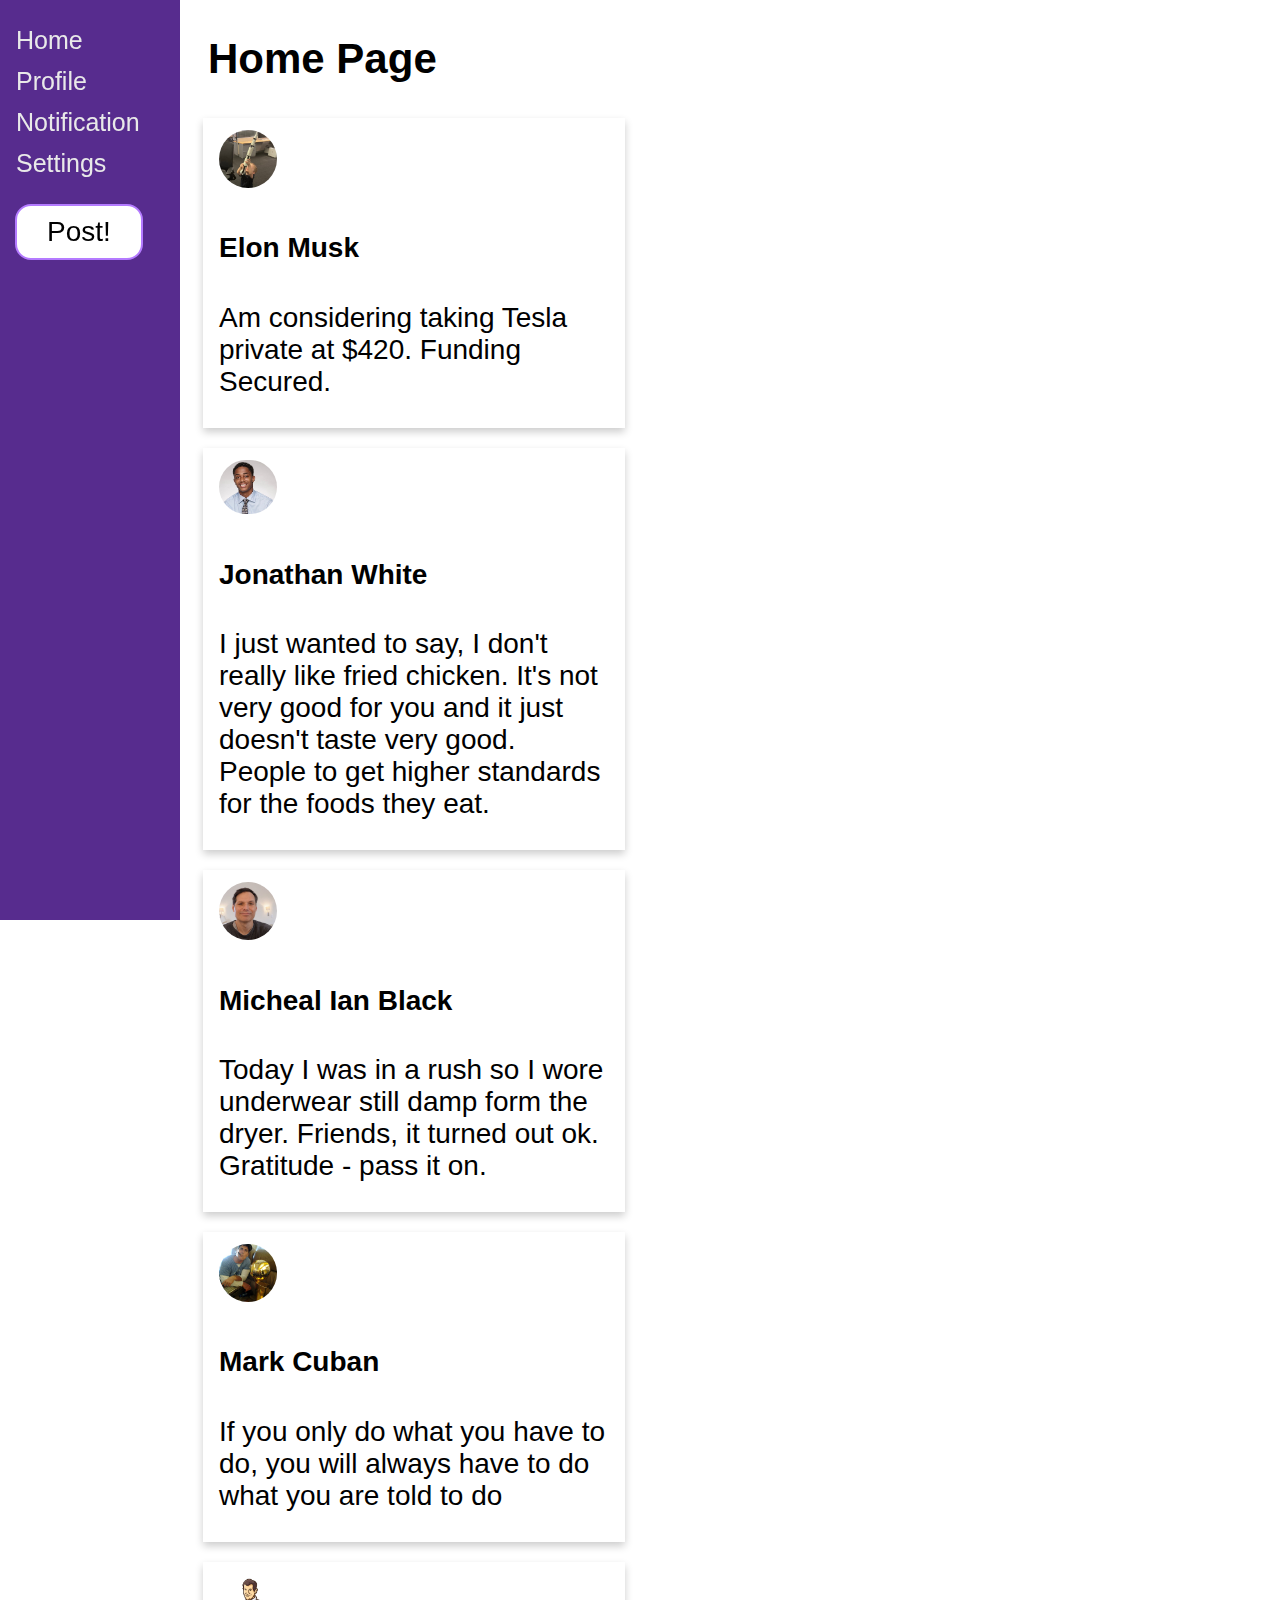
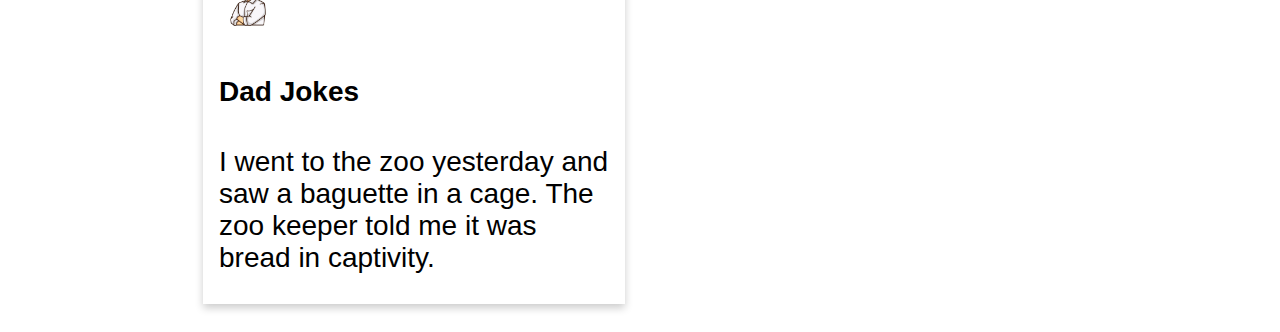
<file: index.html>
<!DOCTYPE html>
<html lang="en">
<head>
    <meta charset="UTF-8">
    <meta name="viewport" content="width=device-width, initial-scale=1.0">
    <title>Postter</title>
    <link rel="stylesheet" href="styles.css">
</head>

<body>
    <div class="sidenav">
        <a href="index.html">Home</a>
        <a href="profile.html">Profile</a>
        <a href="notice.html">Notification</a>
        <a href="settings.html">Settings</a>
        <button class="button" onclick="window.location.href='post.html'">Post!</button>
    </div>

    <div class="main">
        <h2>Home Page</h2>
        <div class="row">
        <div class="card">
            <div class="container">
                <img class="homepic" src="elon.jpg" alt="Elon Musk" style="width:15%">
                <h4>Elon Musk</h4>
                <p>Am considering taking Tesla private at $420. Funding Secured.
                </p>
            </div>
        </div>
            <div class="card">
            <div class="container">
                <img class="homepic" src="black_person.jpg" alt="Black Student" style="width:15%">
                <h4>Jonathan White</h4>
                <p>I just wanted to say, I don't really like fried chicken. It's not very good for you and
                    it just doesn't taste very good. People to get higher standards for the foods they eat.
                </p>
            </div>
            </div>
            <div class="card">
                <div class="container">
                    <img class="homepic" src="ian.jpg" alt="Micheal Black" style="width:15%">
                    <h4>Micheal Ian Black</h4>
                    <p>Today I was in a rush so I wore underwear still damp form the dryer.
                        Friends, it turned out ok. Gratitude - pass it on.
                    </p>
                </div>
            </div>
            <div class="card">
                <div class="container">
                    <img class="homepic" src="cuban.jpg" alt="Mark Cuban" style="width:15%">
                    <h4>Mark Cuban</h4>
                    <p>If you only do what you have to do, you will always have to do what
                        you are told to do
                    </p>
                </div>
            </div>
            <div class="card">
                <div class="container">
                    <img class="homepic" src="dad.jpg" alt="Dad Jokes" style="width:15%">
                    <h4>Dad Jokes</h4>
                    <p>I went to the zoo yesterday and saw a baguette in a 
                       cage. The zoo keeper told me it was bread in captivity.
                    </p>
                </div>
            </div>
    </div>
</div>
</body>
</html>
</file>
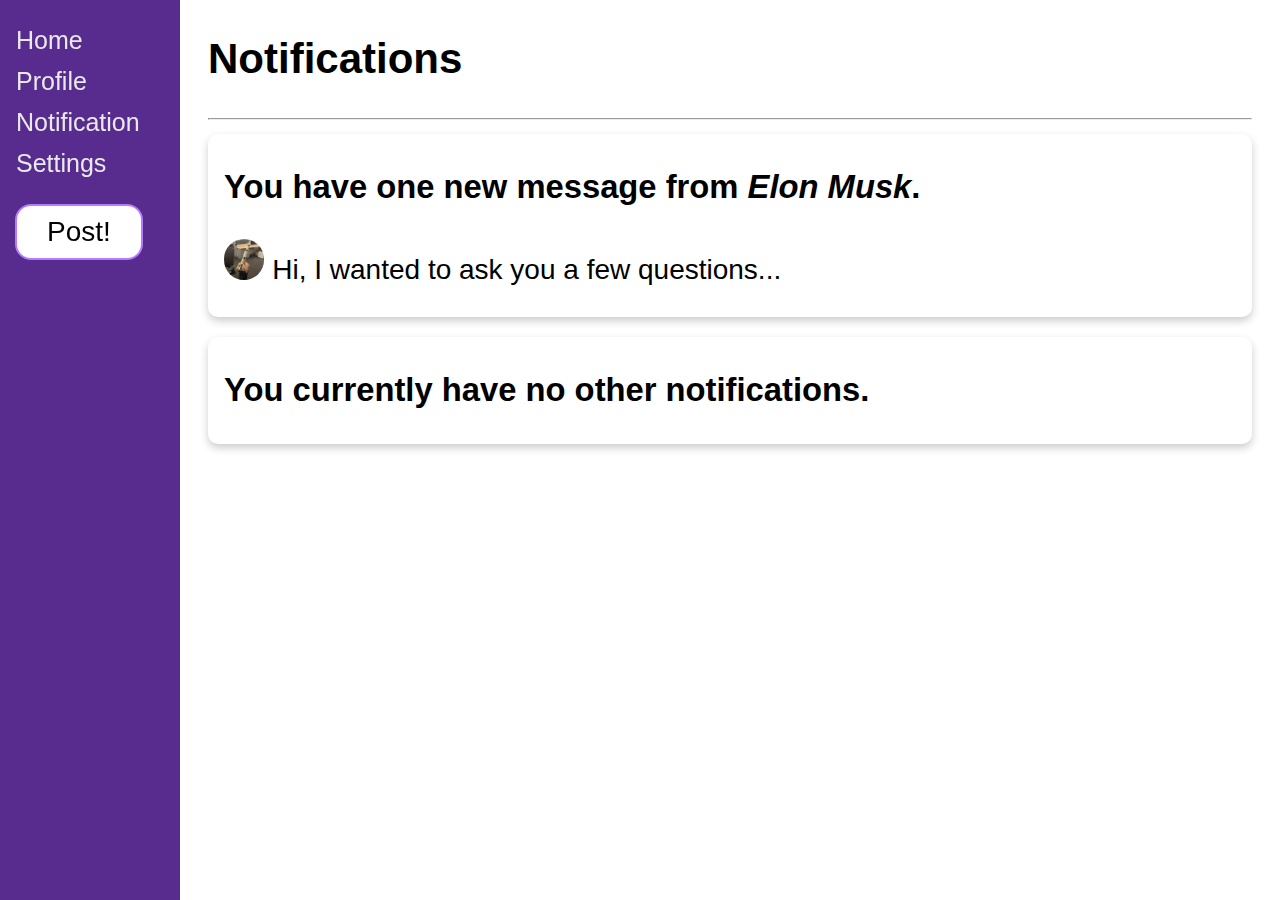
<file: notice.html>
<!DOCTYPE html>
<html lang="en">
<head>
    <meta charset="UTF-8">
    <meta name="viewport" content="width=device-width, initial-scale=1.0">
    <title>Postter</title>
    <link rel="stylesheet" href="styles.css">
</head>

<body>
    <div class="sidenav">
        <a href="index.html">Home</a>
        <a href="profile.html">Profile</a>
        <a href="notice.html">Notification</a>
        <a href="settings.html">Settings</a>
        <button class="button" onclick="window.location.href='post.html'">Post!</button>
    </div>

    <div class="main">
        <h2>Notifications</h2>
        <hr> 
        <div class="notification">
            <div class="container">   
                <h3>You have one new message from <em>Elon Musk</em>.</h3>
                <p><img class="notpic" src="elon.jpg" alt="Elon Musk">   Hi, I wanted to ask you a few questions...</p>
            </div>
        </div>
        <div class="notification">
            <div class="container">   
                <h3>You currently have no other notifications.</h3>
                <p></p>
            </div>
        </div>
    </div>
 
</body>
</html>
</file>
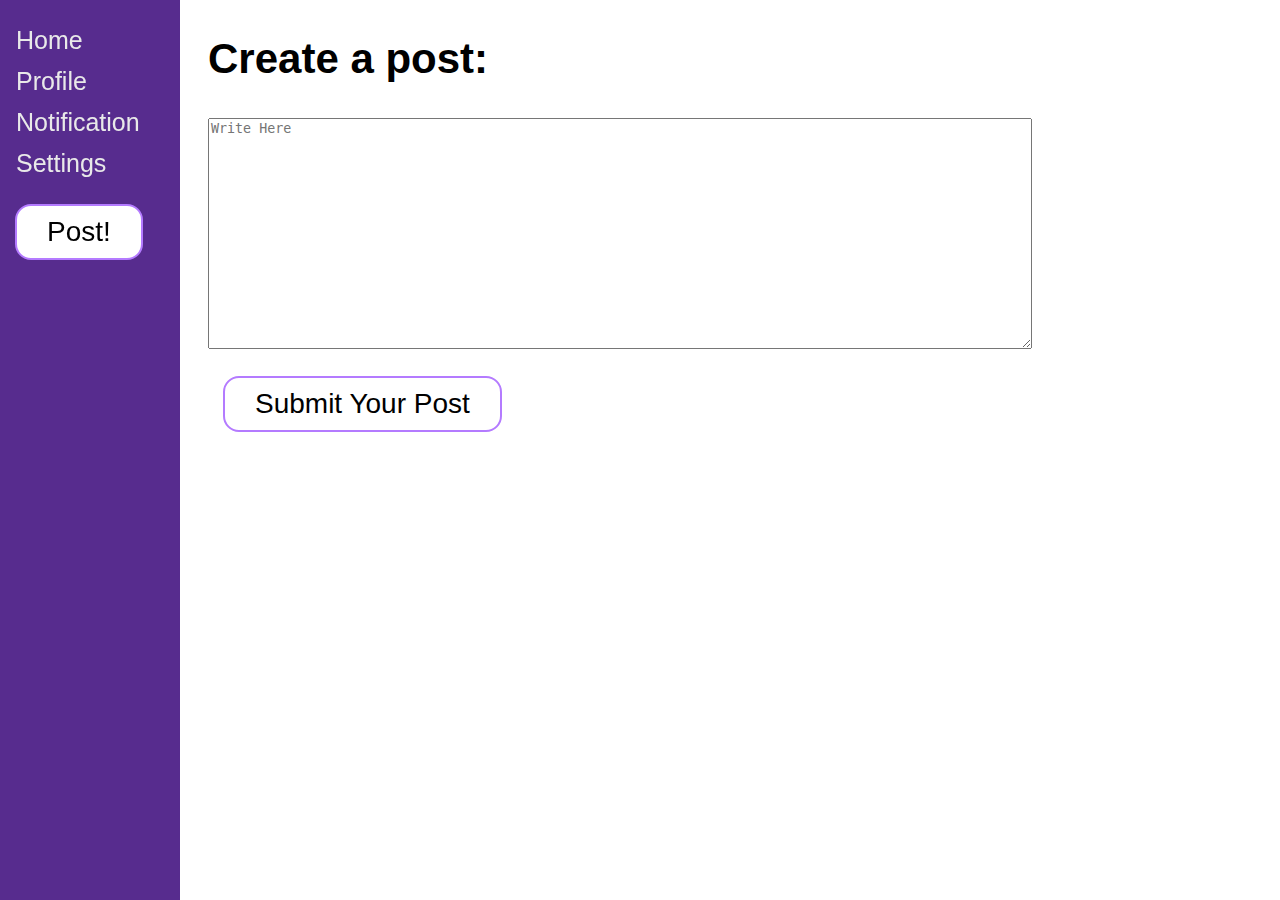
<file: post.html>
<!DOCTYPE html>
<html lang="en">
<head>
    <meta charset="UTF-8">
    <meta name="viewport" content="width=device-width, initial-scale=1.0">
    <title>Postter</title>
    <link rel="stylesheet" href="styles.css">
</head>

<body>
    <div class="sidenav">
        <a href="index.html">Home</a>
        <a href="profile.html">Profile</a>
        <a href="notice.html">Notification</a>
        <a href="settings.html">Settings</a>
        <button class="button" onclick="window.location.href='post.html'">Post!</button>
    </div>

    <div class="main">
       <h2>Create a post:</h2>
       <textarea placeholder="Write Here" rows="15" cols="100" maxlength="250"></textarea>
       <br>
       <input class="button" type="submit" value="Submit Your Post">
    </div>


</body>
</html>
</file>
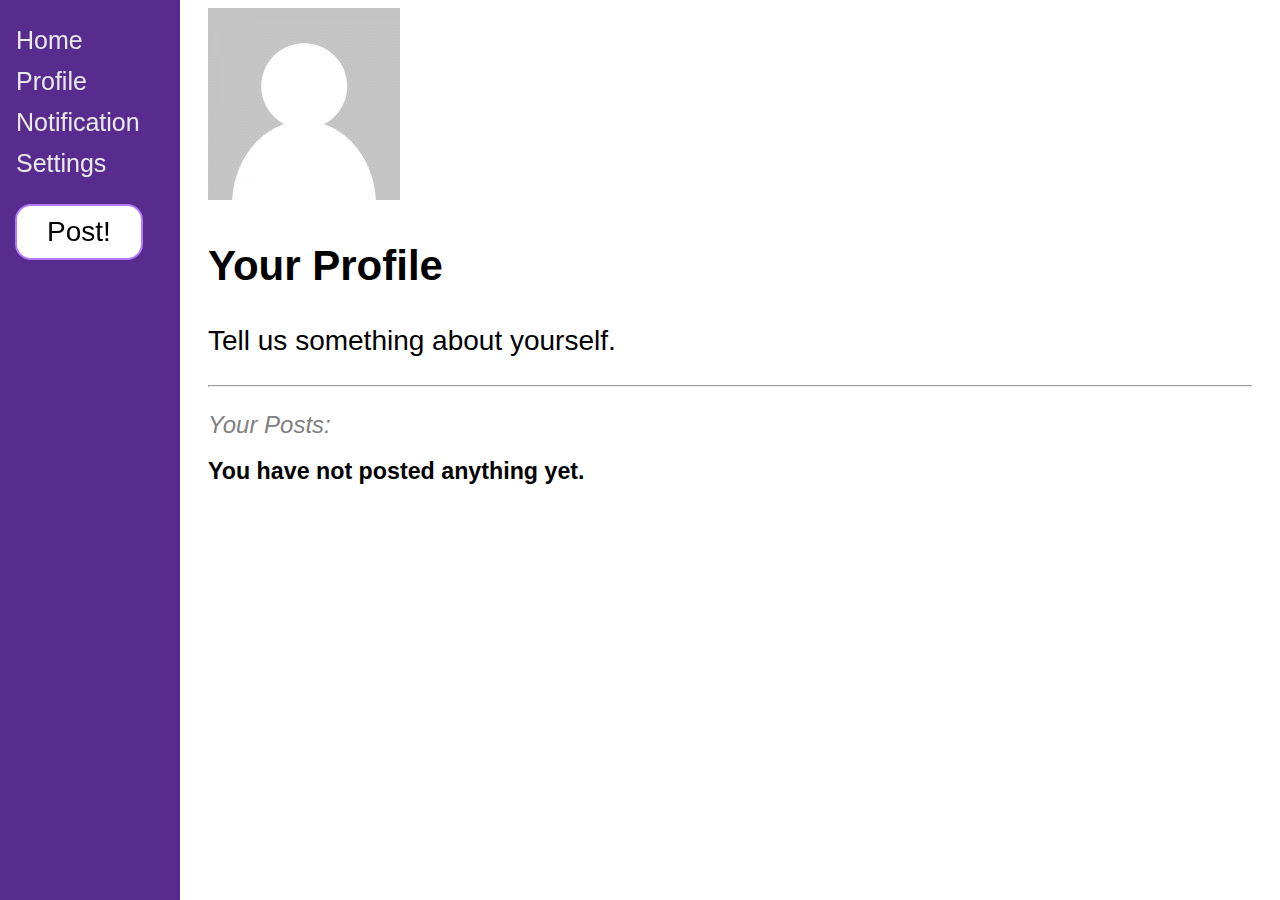
<file: profile.html>
<!DOCTYPE html>
<html lang="en">
<head>
    <meta charset="UTF-8">
    <meta name="viewport" content="width=device-width, initial-scale=1.0">
    <title>Postter</title>
    <link rel="stylesheet" href="styles.css">
</head>

<body>
    <div class="sidenav">
        <a href="index.html">Home</a>
        <a href="profile.html">Profile</a>
        <a href="notice.html">Notification</a>
        <a href="settings.html">Settings</a>
        <button class="button" onclick="window.location.href='post.html'">Post!</button>
    </div>

    <div class="main">
        <div class="profile_pic">
            <img src="profile.jpg" alt="Blank Profile Pic">
        </div>
        <div>
            <h2>Your Profile</h2>
            <p>Tell us something about yourself.</p>
        </div>
       <hr>
       <div class="post">
       <p>Your Posts:</p>
       </div>
       <h5>You have not posted anything yet.</h5>
    </div>
</body>
</html>
</file>
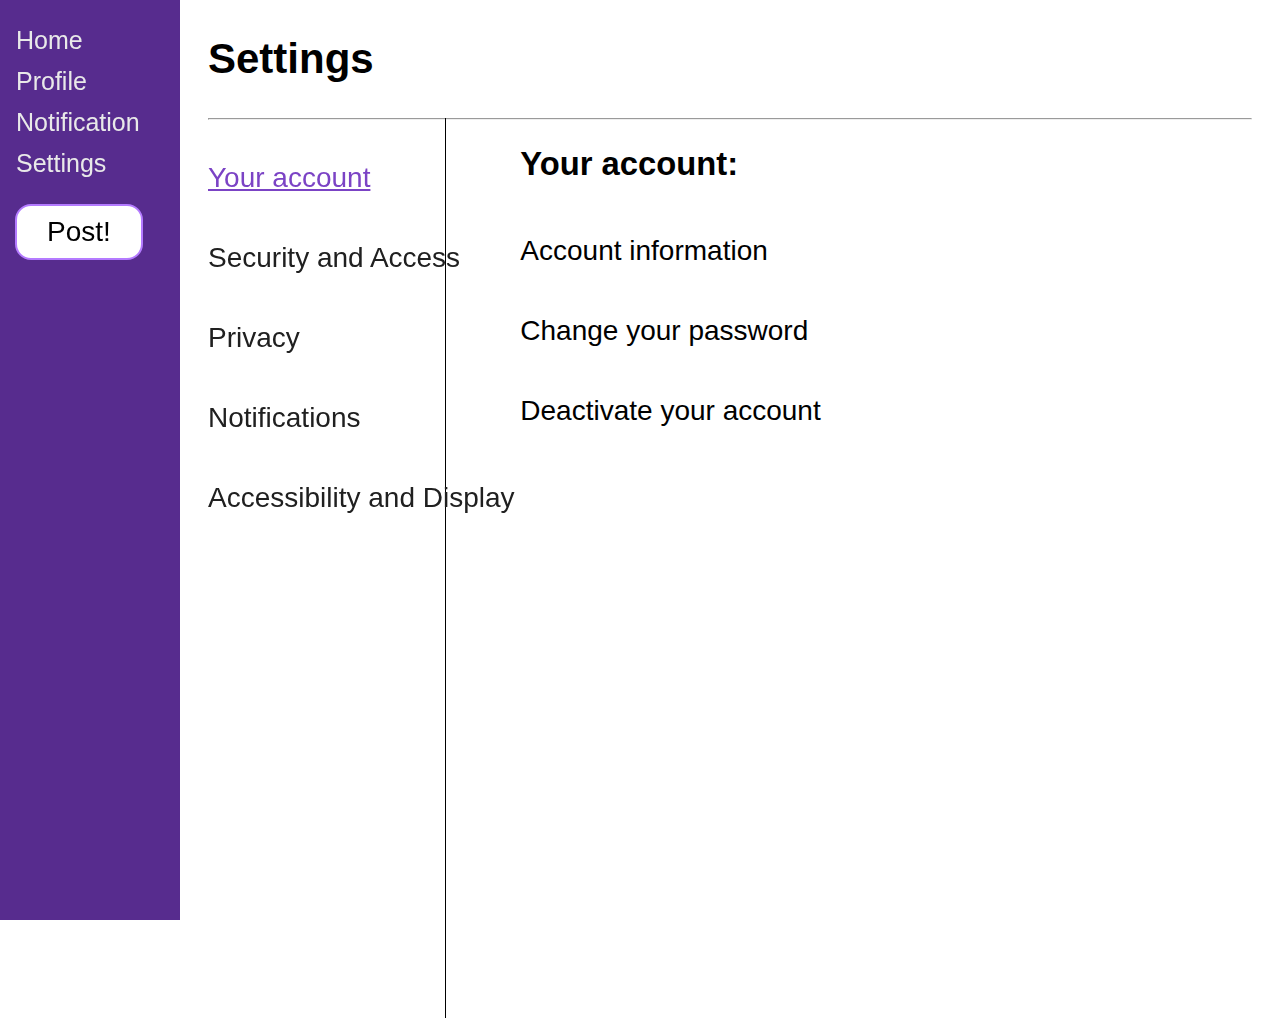
<file: settings.html>
<!DOCTYPE html>
<html lang="en">
<head>
    <meta charset="UTF-8">
    <meta name="viewport" content="width=device-width, initial-scale=1.0">
    <title>Postter</title>
    <link rel="stylesheet" href="styles.css">
</head>

<body>
    <div class="sidenav">
        <a href="index.html">Home</a>
        <a href="profile.html">Profile</a>
        <a href="notice.html">Notification</a>
        <a href="settings.html">Settings</a>
        <button class="button" onclick="window.location.href='post.html'">Post!</button>
    </div>

    <div class="main">
        <h2>Settings</h2>
        <hr>
        <div class="setting">
            <p class="clicked">Your account</p>
            <p>Security and Access</p>
            <p>Privacy</p>
            <p>Notifications</p>
            <p>Accessibility and Display</p>
        </div>
        <div class="vl"></div>
        <div class="rightset">
           <h3>Your account:</h3>
           <p>Account information </p>
           <p>Change your password</p>
           <p>Deactivate your account</p>
        </div>
    </div>

</body>
</html>
</file>
<file: styles.css>
body {
    font-family: "Lato", sans-serif;
  }

  .sidenav {
    height: 100%;
    width: 180px;
    position: fixed;
    z-index: 1;
    top: 0;
    left: 0;
    background-color: #340077d3;
    overflow-x: hidden;
    padding-top: 20px;
  }
  
  .sidenav a {
    padding: 6px 8px 6px 16px;
    text-decoration: none;
    font-size: 25px;
    color: #e9e9e9;
    display: block;
  }
  
  .sidenav a:hover {
    color: #dcc1ff;
  }
  
  .button {
    padding: 10px 30px;
    text-align: center;
    text-decoration: none;
    display: inline-block;
    font-size: 28px;
    margin: 20px 15px;
    transition-duration: 0.4s;
    cursor: pointer;
    background-color: white;
    color: #000000;
    border: 2px solid #b47bff;
    border-radius: 16px;
  }

  .button:hover{    
    background-color: #b47bff;
    color: white;
  }

  .card {
    box-shadow: 0 4px 8px 0 rgba(0,0,0,0.2);
    transition: 0.3s;
    width: 40%;
  }

  .card:hover{    
    color: #000000;
    box-shadow: 0 8px 16px 0 rgba(0, 0, 0, 0.76);
  }

  .container {
    padding: 2px 16px;
    margin-bottom: 20px;
  }

.row {margin: 0 -5px;}

.row:after {
  content: "";
  display: table;
  clear: both;
}

.homepic{
  border-radius: 30px;
  margin-top: 10px;
  }

.notpic{
  border-radius: 50%;
  width: 4%;
  height: 4%;
  }

  .main {
    margin-left: 180px; 
    font-size: 28px; 
    padding: 0px 20px;
  }
  
  .post{
    font-size: 24px;
    color: gray;
    font-style: italic;
    margin-bottom: -20px;
  }

  .notification{
    box-shadow: 0 4px 8px 0 rgba(0, 0, 0, 0.2);
    transition: 0.3s;
    width: 100%;
    margin-bottom:10px;
    border-radius: 10px;
  }

  .notification:hover{    
    color: #000000;
    box-shadow: 0 8px 16px 0 rgba(0, 0, 0, 0.76);
  }

  .setting {
    height: 100%;
    width: 320px;
    z-index: 1;
    color: rgb(32, 32, 32);
    cursor: pointer;
    position: fixed
  }

  .setting p{
    padding-bottom: 20px
  }

  .setting p:hover{
    text-decoration: underline;
    color: #7b43c5;
  }

  .rightset{
    margin-left: 28%; 
    font-size: 28px; 
    padding: 1px 20px;
  }

  .rightset p{
    padding-bottom: 20px;
    cursor: pointer;
  }

  .rightset p:hover{
    text-decoration: underline;
    color: #7b43c5;
  }

  .clicked {
    text-decoration: underline;
    color: #7b43c5;
  }

  .vl {
    border-left: 1px solid black;
    height: 100%;
    position: absolute;
    left: 35%;
    margin-left: -3px;
    top: 118px;
  }

  .rightset h3{
    margin-top: 10px;
    padding-bottom: 20px
  }

  @media screen and (max-height: 450px) {
    .sidenav {padding-top: 15px;}
    .sidenav a {font-size: 18px;}
  }
</file>
